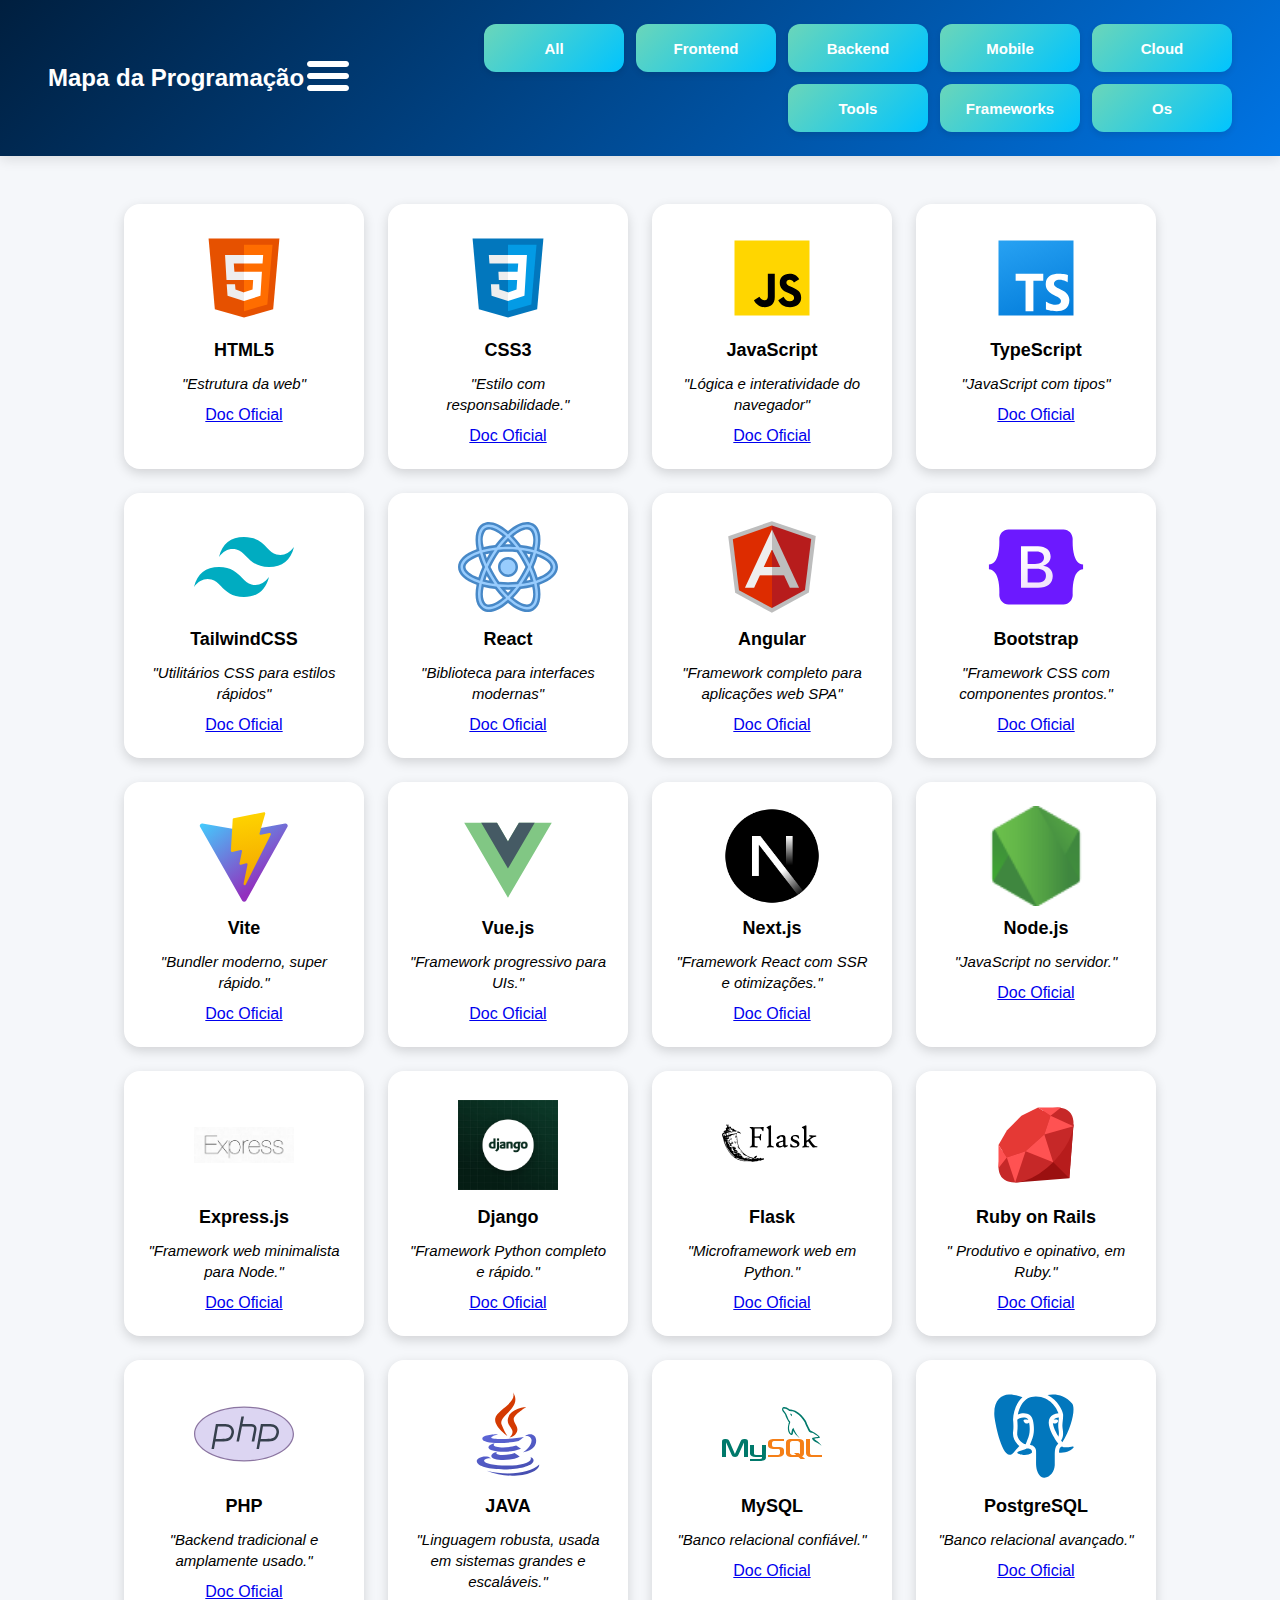
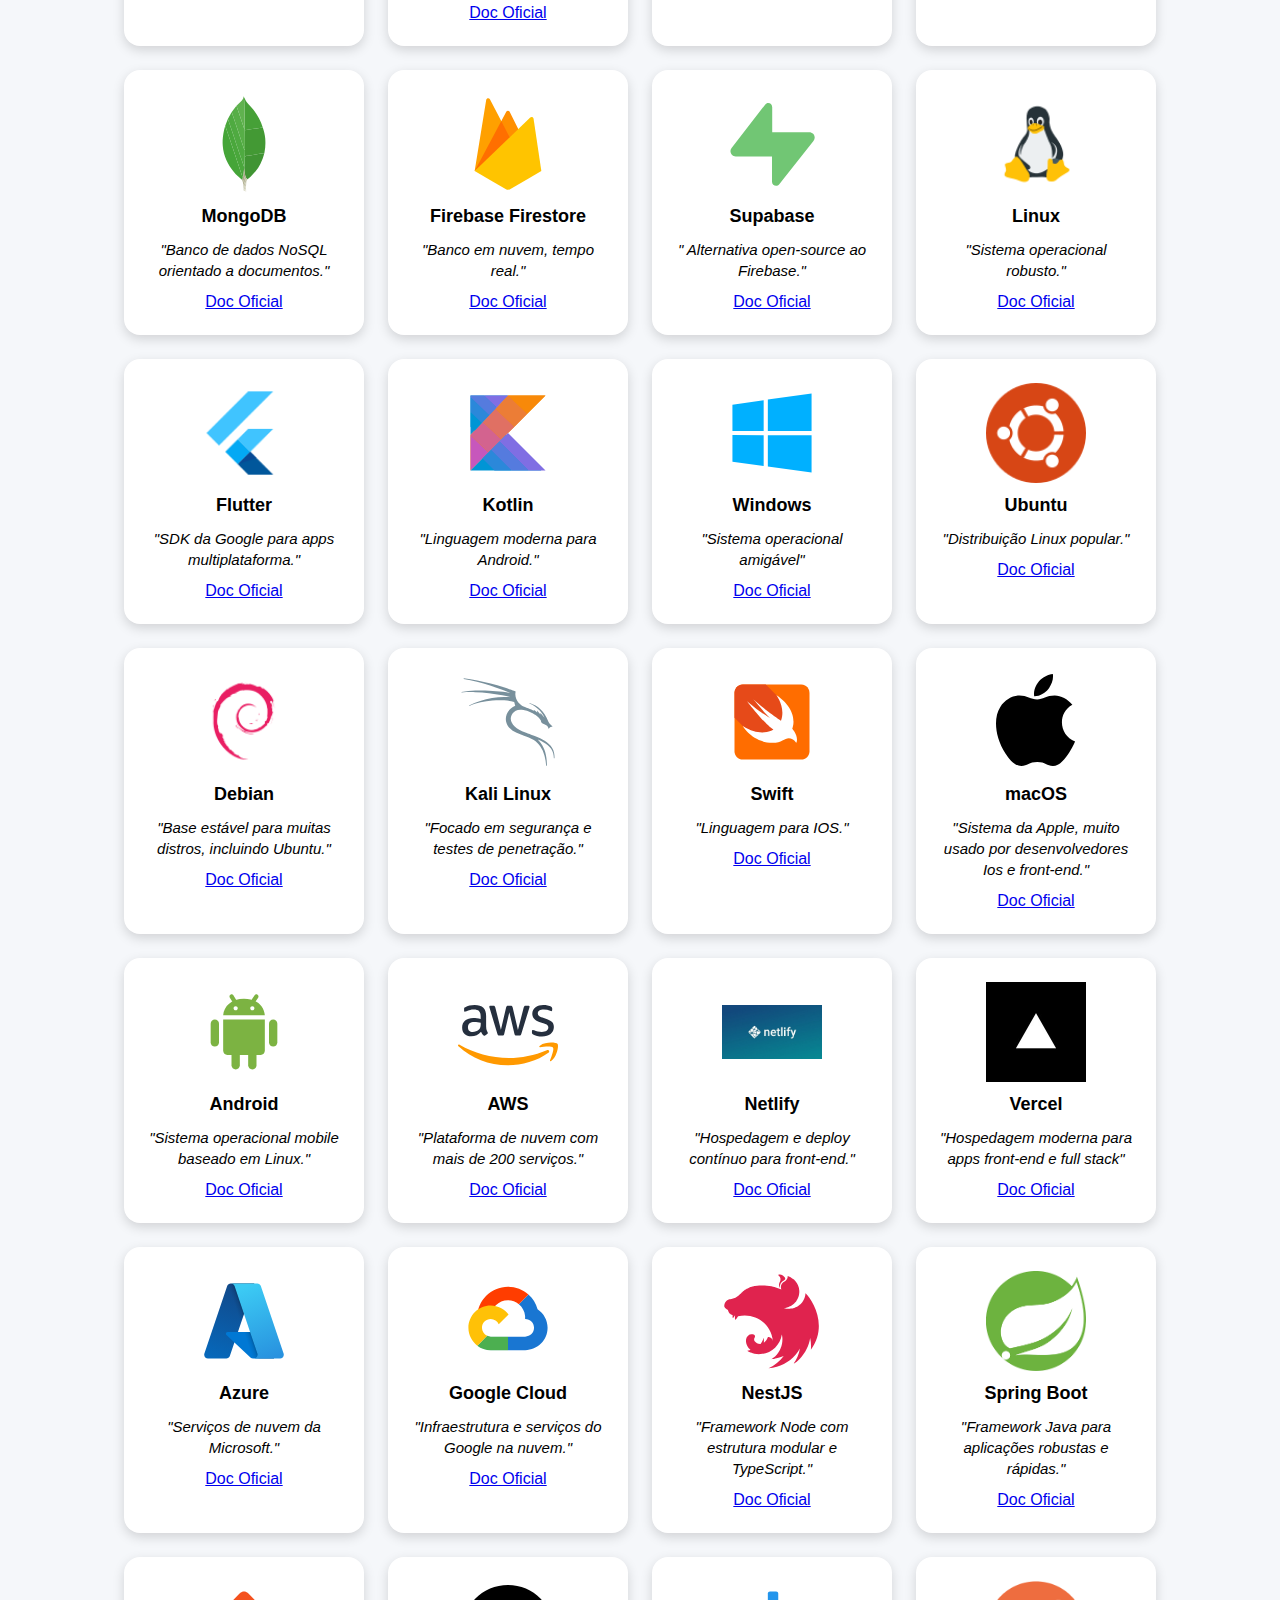
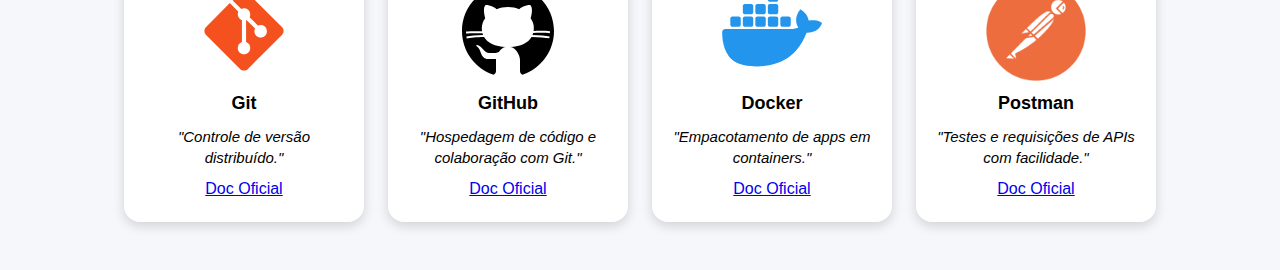
<file: index.html>
<!DOCTYPE html>
<html lang="en">

<head>
    <meta charset="UTF-8">
    <meta name="viewport" content="width=device-width, initial-scale=1.0">
    <title>Mapa do Programador </title>
    <link rel="stylesheet" href="css/home.css">
</head>

<body>
    <div class="barra-total">
        <h1 class="titulo">Mapa da Programação</h1>
        <div class="menu-toogle" id="menu-toogle"><img src="img/icons8-cardápio-48.png" alt="menu-cardapio"></div>
        <div class="menu-container">
            <button class="botao">All</button>
            <button class="botao">Frontend</button>
            <button class="botao">Backend</button>
            <button class="botao">Mobile</button>
            <button class="botao">Cloud</button>
            <button class="botao">Tools</button>
            <button class="botao">Frameworks</button>
            <button class="botao">Os</button>


        </div>
    </div>

    <div class="container-cards">

        <div class="cards frontend">
            <img src="img/icons8-html5.svg" alt="">
            <div class="name">HTML5</div>
            <div class="descricao"><i>"Estrutura da web"</i></div>
            <a href="https://developer.mozilla.org/en-US/docs/Web/HTML" target="_blank" class="link">Doc Oficial</a>
        </div>

        <div class="cards frontend">
            <img src="img/icons8-css3.svg" alt="">
            <div class="name">CSS3</div>
            <div class="descricao"><i>"Estilo com responsabilidade."</i></div>
            <a href="https://developer.mozilla.org/en-US/docs/Web/CSS" target="_blank" class="link">Doc Oficial</a>
        </div>

        <div class="cards frontend">
            <img src="img/icons8-javascript.svg" alt="">
            <div class="name">JavaScript</div>
            <div class="descricao"><i>"Lógica e interatividade do navegador"</i></div>
            <a href="https://developer.mozilla.org/en-US/docs/Web/JavaScript" target="_blank" class="link">Doc Oficial</a>
        </div>

        <div class="cards frontend">
            <img src="img/icons8-texto-datilografado.svg" alt="">
            <div class="name">TypeScript</div>
            <div class="descricao"><i>"JavaScript com tipos"</i></div>
            <a href="https://www.typescriptlang.org/docs/" target="_blank" class="link">Doc Oficial</a>
        </div>

        <div class="cards frontend ">
            <img src="img/icons8-tailwindcss.svg" alt="">
            <div class="name">TailwindCSS</div>
            <div class="descricao"><i>"Utilitários CSS para estilos rápidos"</i></div>
            <a href="https://tailwindcss.com/" target="_blank" class="link">Doc Oficial</a>
        </div>

        <div class="cards frontend frameworks">
            <img src="img/icons8-reagir-80.svg" alt="">
            <div class="name">React</div>
            <div class="descricao"><i>"Biblioteca para interfaces modernas"</i></div>
            <a href="https://react.dev/" target="_blank" class="link">Doc Oficial</a>
        </div>

        <div class="cards frontend frameworks">
            <img src="img/icons8-angular.svg" alt="">
            <div class="name">Angular</div>
            <div class="descricao"><i>"Framework completo para aplicações web SPA"</i></div>
            <a href="https://angular.dev/overview" target="_blank" class="link">Doc Oficial</a>
        </div>

        <div class="cards frontend frameworks">
            <img src="img/icons8-bootstrap.svg" alt="">
            <div class="name">Bootstrap</div>
            <div class="descricao"><i>"Framework CSS com componentes prontos."</i></div>
            <a href="https://getbootstrap.com/docs/4.1/getting-started/introduction/" target="_blank" class="link">Doc Oficial</a>
        </div>

        <div class="cards frontend frameworks">
            <img src="img/icons8-rapidamente.svg" alt="">
            <div class="name">Vite</div>
            <div class="descricao"><i>"Bundler moderno, super rápido."</i></div>
            <a href="https://vite.dev/" target="_blank" class="link">Doc Oficial</a>
        </div>

        <div class="cards frontend frameworks">
            <img src="img/vuejs.svg" alt="">
            <div class="name">Vue.js</div>
            <div class="descricao"><i>"Framework progressivo para UIs."</i></div>
            <a href="https://vuejs.org/guide/introduction" target="_blank" class="link">Doc Oficial</a>
        </div>

        <div class="cards frontend frameworks">
            <img src="img/nextjs-icon-dark-background.png" alt="">
            <div class="name">Next.js</div>
            <div class="descricao"><i>"Framework React com SSR e otimizações."</i></div>
            <a href="https://nextjs.org/docs" target="_blank" class="link">Doc Oficial</a>
        </div>

        <div class="cards backend">
            <img src="img/node-js.png" alt="">
            <div class="name">Node.js</div>
            <div class="descricao"><i>"JavaScript no servidor."</i></div>
            <a href="https://nodejs.org/docs/latest/api/" target="_blank" class="link">Doc Oficial</a>
        </div>

        <div class="cards backend frameworks">
            <img src="img/express-1.png" alt="">
            <div class="name">Express.js</div>
            <div class="descricao"><i>"Framework web minimalista para Node."</i></div>
            <a href="https://expressjs.com/" target="_blank" class="link">Doc Oficial</a>
        </div>

        <div class="cards backend frameworks">
            <img src="img/django.png" alt="">
            <div class="name">Django</div>
            <div class="descricao"><i>"Framework Python completo e rápido."</i></div>
            <a href="https://docs.djangoproject.com/en/5.2/" target="_blank" class="link">Doc Oficial</a>
        </div>

        <div class="cards banckend frameworks">
            <img src="img/icons8-frasco.svg" alt="">
            <div class="name">Flask</div>
            <div class="descricao"><i>"Microframework web em Python."</i></div>
            <a href="https://flask.palletsprojects.com/en/stable/" target="_blank" class="link">Doc Oficial</a>
        </div>

        <div class="cards backend frameworks">
            <img src="img/icons8-linguagem-de-programação-ruby.svg" alt="">
            <div class="name">Ruby on Rails</div>
            <div class="descricao"><i>" Produtivo e opinativo, em Ruby."</i></div>
            <a href="https://guides.rubyonrails.org/" target="_blank" class="link">Doc Oficial</a>
        </div>

        <div class="cards backend">
            <img src="img/icons8-logo-php.svg" alt="">
            <div class="name">PHP</div>
            <div class="descricao"><i>"Backend tradicional e amplamente usado."</i></div>
            <a href="https://www.php.net/docs.php" target="_blank" class="link">Doc Oficial</a>
        </div>

        <div class="cards backend">
            <img src="img/icons8-logo-java-coffee-cup.svg" alt="">
            <div class="name">JAVA</div>
            <div class="descricao"><i>"Linguagem robusta, usada em sistemas grandes e escaláveis."</i></div>
            <a href="https://docs.oracle.com/en/java/" target="_blank" class="link">Doc Oficial</a>
        </div>

        <div class="cards backend">
            <img src="img/+.svg" alt="">
            <div class="name">MySQL</div>
            <div class="descricao"><i>"Banco relacional confiável."</i></div>
            <a href="https://dev.mysql.com/doc/" target="_blank" class="link">Doc Oficial</a>
        </div>

        <div class="cards tools">
            <img src="img/icons8-postgreesql.svg" alt="">
            <div class="name">PostgreSQL</div>
            <div class="descricao"><i>"Banco relacional avançado."</i></div>
            <a href="https://www.postgresql.org/docs/" target="_blank" class="link">Doc Oficial</a>
        </div>

        <div class="cards tools">
            <img src="img/MongoDB.svg" alt="">
            <div class="name">MongoDB</div>
            <div class="descricao"><i>"Banco de dados NoSQL orientado a documentos."</i></div>
            <a href="https://www.mongodb.com/docs/" target="_blank" class="link">Doc Oficial</a>
        </div>

        <div class="cards tools cloud">
            <img src="img/icons8-firebase.svg" alt="">
            <div class="name">Firebase Firestore</div>
            <div class="descricao"><i>"Banco em nuvem, tempo real."</i></div>
            <a href="https://firebase.google.com/docs" target="_blank" class="link">Doc Oficial</a>
        </div>

        <div class="cards tools cloud">
            <img src="img/icons8-supabase.svg" alt="">
            <div class="name">Supabase</div>
            <div class="descricao"><i>" Alternativa open-source ao Firebase."</i></div>
            <a href="https://supabase.com/" target="_blank" class="link">Doc Oficial</a>
        </div>

        <div class="cards os">
            <img src="img/icons8-linux-96.png" alt="">
            <div class="name">Linux</div>
            <div class="descricao"><i>"Sistema operacional robusto."</i></div>
            <a href="https://docs.kernel.org/" target="_blank" class="link">Doc Oficial</a>
        </div>

        <div class="cards mobile frameworks">
            <img src="img/icons8-vibrar-96.png" alt="">
            <div class="name">Flutter</div>
            <div class="descricao"><i>"SDK da Google para apps multiplataforma."</i></div>
            <a href="https://docs.flutter.dev/" target="_blank" class="link">Doc Oficial</a>
        </div>

        <div class="cards mobile">
            <img src="img/icons8-kotlin.svg" alt="">
            <div class="name">Kotlin</div>
            <div class="descricao"><i>"Linguagem moderna para Android."</i></div>
            <a href="https://kotlinlang.org/docs/home.html" target="_blank" class="link">Doc Oficial</a>
        </div>

        <div class="cards os">
            <img src="img/icons8-windows-10.svg" alt="">
            <div class="name">Windows</div>
            <div class="descricao"><i>"Sistema operacional amigável"</i></div>
            <a href="https://learn.microsoft.com/en-us/windows/" target="_blank" class="link">Doc Oficial</a>
        </div>

        <div class="cards os">
            <img src="img/icons8-ubuntu-96.png" alt="">
            <div class="name">Ubuntu</div>
            <div class="descricao"><i>"Distribuição Linux popular."</i></div>
            <a href="https://help.ubuntu.com/" target="_blank" class="link">Doc Oficial</a>
        </div>

        <div class="cards os">
            <img src="img/icons8-debian-96.png" alt="">
            <div class="name">Debian</div>
            <div class="descricao"><i>"Base estável para muitas distros, incluindo Ubuntu."</i></div>
            <a href="https://www.debian.org/doc/" target="_blank" class="link">Doc Oficial</a>
        </div>

        <div class="cards os">
            <img src="img/icons8-kali-linux.svg" alt="">
            <div class="name">Kali Linux</div>
            <div class="descricao"><i>"Focado em segurança e testes de penetração."</i></div>
            <a href="https://www.kali.org/docs/" target="_blank" class="link">Doc Oficial</a>
        </div>

        <div class="cards mobile">
            <img src="img/icons8-swift.svg" alt="">
            <div class="name">Swift</div>
            <div class="descricao"><i>"Linguagem para IOS."</i></div>
            <a href="https://www.swift.org/documentation/" target="_blank" class="link">Doc Oficial</a>
        </div>

        <div class="cards os">
            <img src="img/icons8-apple-inc.svg" alt="">
            <div class="name">macOS</div>
            <div class="descricao"><i>"Sistema da Apple, muito usado por desenvolvedores Ios e front-end."</i></div>
            <a href="https://developer.apple.com/macos/" target="_blank" class="link">Doc Oficial</a>
        </div>

        <div class="cards mobile">
            <img src="img/icons8-android-os.svg" alt="">
            <div class="name">Android</div>
            <div class="descricao"><i>"Sistema operacional mobile baseado em Linux."</i></div>
            <a href="https://developer.android.com/develop" target="_blank" class="link">Doc Oficial</a>
        </div>

        <div class="cards cloud">
            <img src="img/icons8-amazon-web-services.svg" alt="">
            <div class="name">AWS</div>
            <div class="descricao"><i>"Plataforma de nuvem com mais de 200 serviços."</i></div>
            <a href="https://docs.aws.amazon.com/" target="_blank" class="link">Doc Oficial</a>
        </div>


        <div class="cards cloud">
            <img src="img/netfliy.jpeg" alt="">
            <div class="name">Netlify</div>
            <div class="descricao"><i>"Hospedagem e deploy contínuo para front-end."</i></div>
            <a href="https://docs.netlify.com/" target="_blank" class="link">Doc Oficial</a>
        </div>

        <div class="cards cloud">
            <img src="img/vercel.png" alt="">
            <div class="name">Vercel</div>
            <div class="descricao"><i>"Hospedagem moderna para apps front-end e full stack"</i></div>
            <a href="https://vercel.com/docs" target="_blank" class="link">Doc Oficial</a>
        </div>

        <div class="cards cloud">
            <img src="img/icons8-azure.svg" alt="">
            <div class="name">Azure</div>
            <div class="descricao"><i>"Serviços de nuvem da Microsoft."</i></div>
            <a href="https://learn.microsoft.com/en-us/azure/?product=popular" target="_blank" class="link">Doc Oficial</a>
        </div>

        <div class="cards cloud">
            <img src="img/icons8-google-cloud.svg" alt="">
            <div class="name">Google Cloud</div>
            <div class="descricao"><i>"Infraestrutura e serviços do Google na nuvem."</i></div>
            <a href="https://cloud.google.com/docs" target="_blank" class="link">Doc Oficial</a>
        </div>

        <div class="cards backend frameworks">
            <img src="img/NestJS.svg" alt="">
            <div class="name">NestJS</div>
            <div class="descricao"><i>"Framework Node com estrutura modular e TypeScript."</i></div>
            <a href="https://docs.nestjs.com/" target="_blank" class="link">Doc Oficial</a>
        </div>

        <div class="cards backend">
            <img src="img/spring.png" alt="">
            <div class="name">Spring Boot</div>
            <div class="descricao"><i>"Framework Java para aplicações robustas e rápidas."</i></div>
            <a href="https://docs.spring.io/spring-boot/index.html" target="_blank" class="link">Doc Oficial</a>
        </div>


        <div class="cards tools">
            <img src="img/icons8-git.svg" alt="">
            <div class="name">Git</div>
            <div class="descricao"><i>"Controle de versão distribuído."</i></div>
            <a href="https://git-scm.com/doc" target="_blank" class="link">Doc Oficial</a>
        </div>

        <div class="cards tools">
            <img src="img/icons8-github.svg" alt="">
            <div class="name">GitHub</div>
            <div class="descricao"><i>"Hospedagem de código e colaboração com Git."</i></div>
            <a href="https://docs.github.com/en" target="_blank" class="link">Doc Oficial</a>
        </div>

        <div class="cards tools">
            <img src="img/icons8-docker.svg" alt="">
            <div class="name">Docker</div>
            <div class="descricao"><i>"Empacotamento de apps em containers."</i></div>
            <a href="https://docs.docker.com/" target="_blank" class="link">Doc Oficial</a>
        </div>

        <div class="cards tools">
            <img src="img/postman-nocode.webp" alt="">
            <div class="name">Postman</div>
            <div class="descricao"><i>"Testes e requisições de APIs com facilidade."</i></div>
            <a href="https://learning.postman.com/docs/introduction/overview/" target="_blank" class="link">Doc Oficial</a>
        </div>





    </div>
    </div>

    <script src="js/home.js"></script>
</body>

</html>
</file>
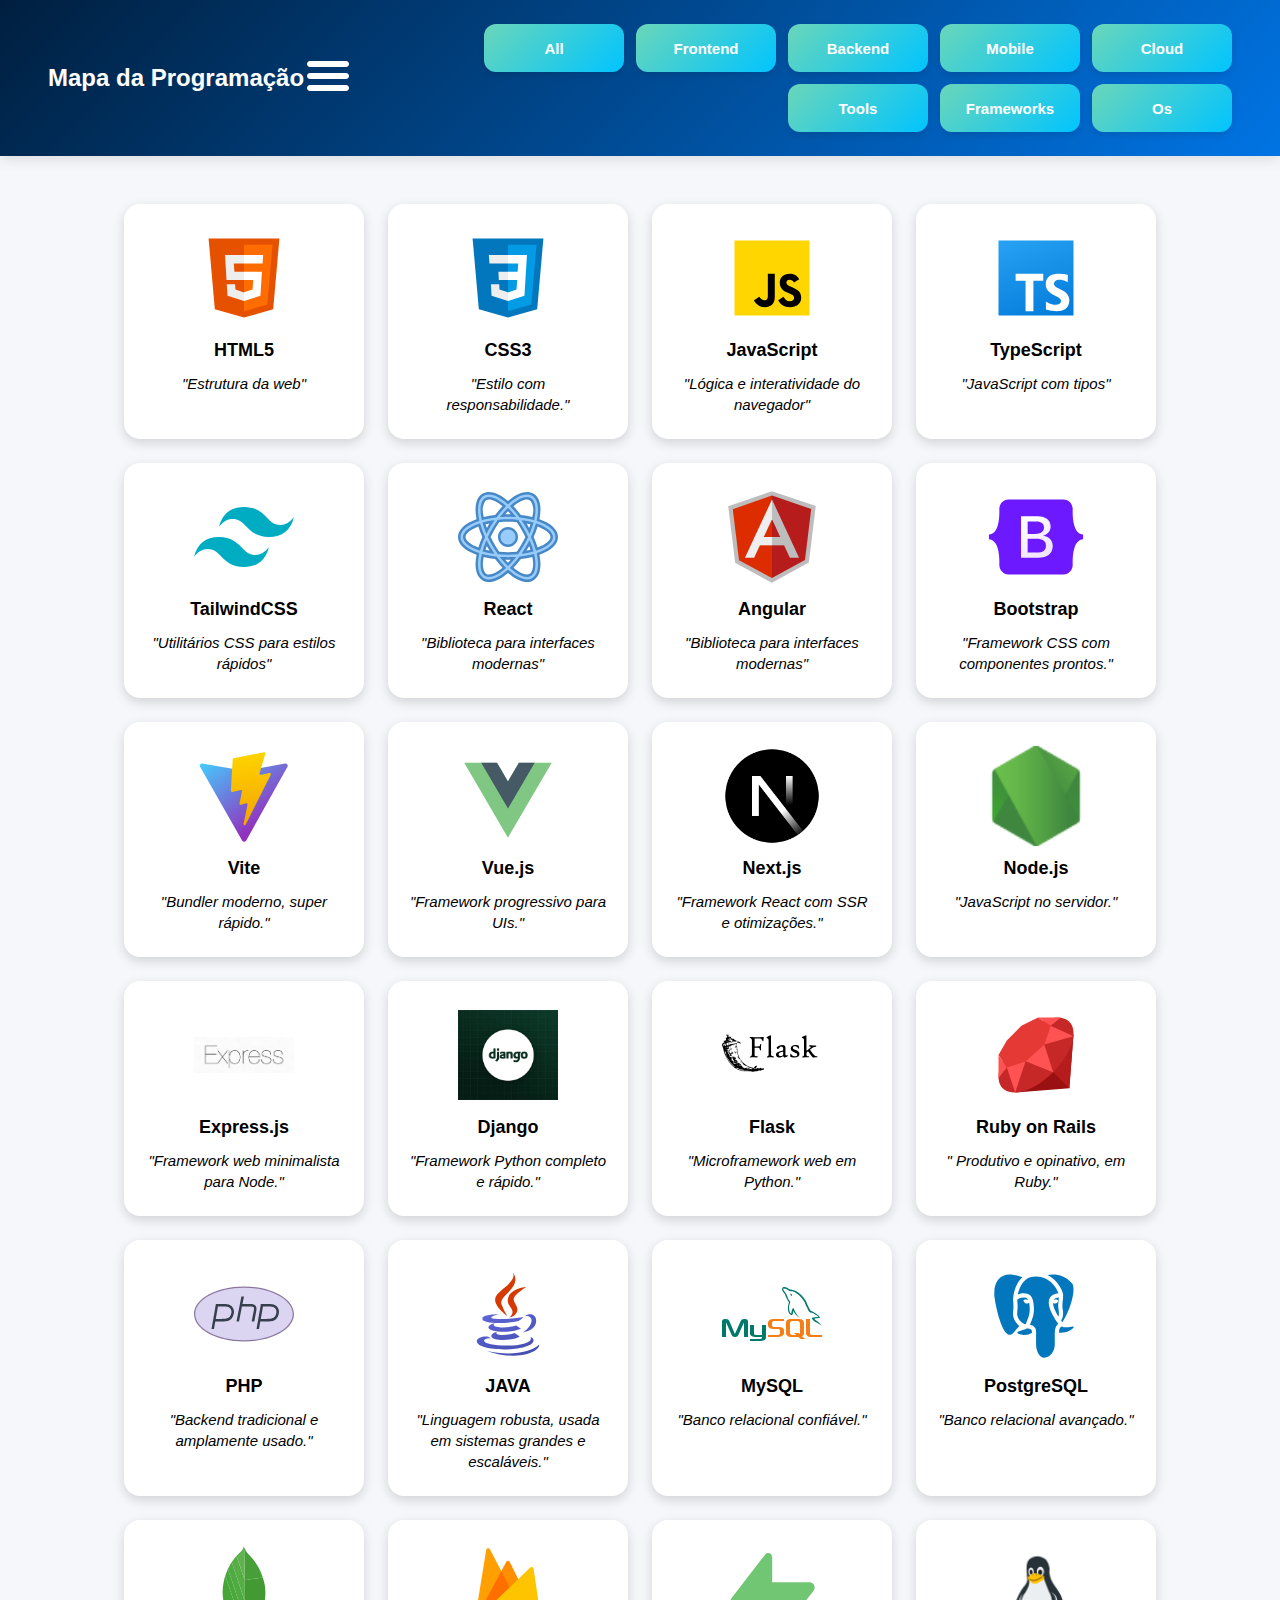
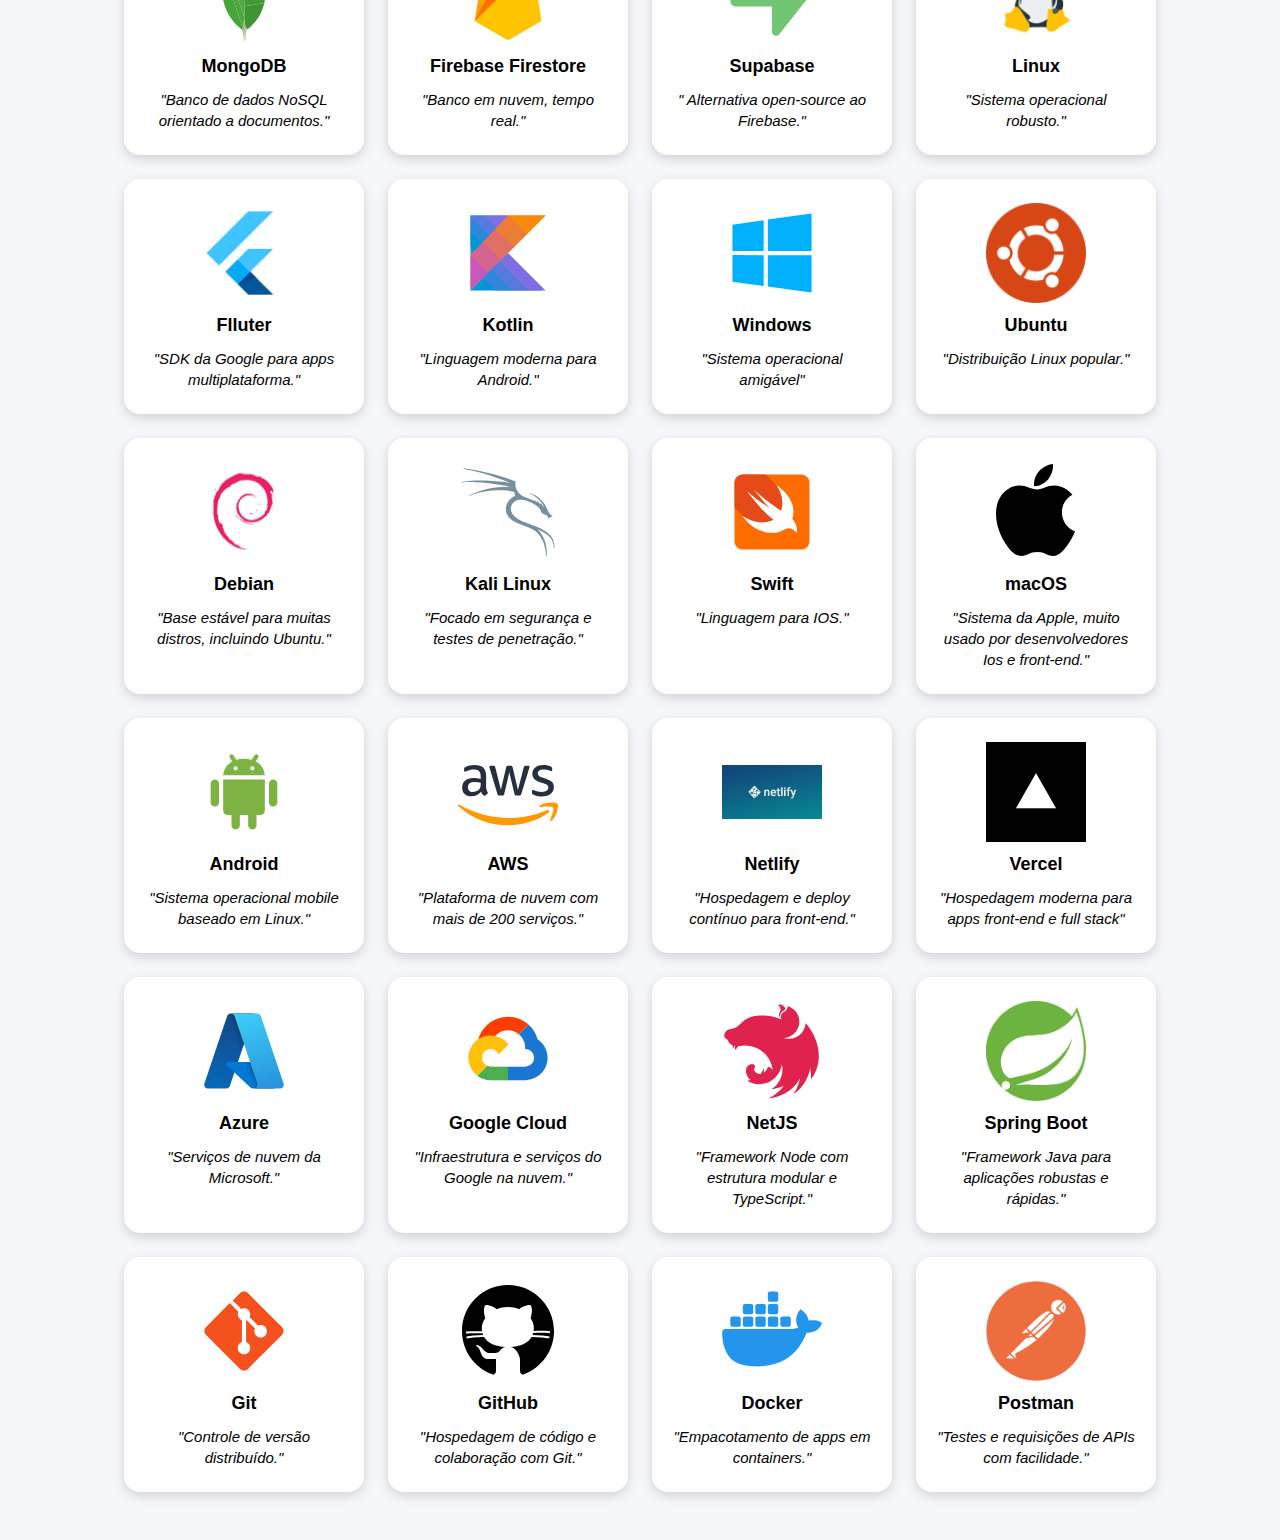
<file: html/index.html>
<!DOCTYPE html>
<html lang="en">

<head>
    <meta charset="UTF-8">
    <meta name="viewport" content="width=device-width, initial-scale=1.0">
    <title>Mapa do Programador </title>
    <link rel="stylesheet" href="../css/home.css">
</head>

<body>
    <div class="barra-total">
        <h1 class="titulo">Mapa da Programação</h1>
        <div class="menu-toogle" id="menu-toogle"><img src="../img/icons8-cardápio-48.png" alt="menu-cardapio"></div>
        <div class="menu-container">
            <button class="botao">All</button>
            <button class="botao">Frontend</button>
            <button class="botao">Backend</button>
            <button class="botao">Mobile</button>
            <button class="botao">Cloud</button>
            <button class="botao">Tools</button>
            <button class="botao">Frameworks</button>
            <button class="botao">Os</button>


        </div>
    </div>

    <div class="container-cards">

        <div class="cards frontend">
            <img src="../img/icons8-html5.svg" alt="">
            <div class="name">HTML5</div>
            <div class="descricao"><i>"Estrutura da web"</i></div>
        </div>

        <div class="cards frontend">
            <img src="../img/icons8-css3.svg" alt="">
            <div class="name">CSS3</div>
            <div class="descricao"><i>"Estilo com responsabilidade."</i></div>
        </div>

        <div class="cards frontend">
            <img src="../img/icons8-javascript.svg" alt="">
            <div class="name">JavaScript</div>
            <div class="descricao"><i>"Lógica e interatividade do navegador"</i></div>
        </div>

        <div class="cards frontend">
            <img src="../img/icons8-texto-datilografado.svg" alt="">
            <div class="name">TypeScript</div>
            <div class="descricao"><i>"JavaScript com tipos"</i></div>
        </div>

        <div class="cards frontend ">
            <img src="../img/icons8-tailwindcss.svg" alt="">
            <div class="name">TailwindCSS</div>
            <div class="descricao"><i>"Utilitários CSS para estilos rápidos"</i></div>
        </div>

        <div class="cards frontend frameworks">
            <img src="../img/icons8-reagir-80.svg" alt="">
            <div class="name">React</div>
            <div class="descricao"><i>"Biblioteca para interfaces modernas"</i></div>
        </div>

        <div class="cards frontend frameworks">
            <img src="../img/icons8-angular.svg" alt="">
            <div class="name">Angular</div>
            <div class="descricao"><i>"Biblioteca para interfaces modernas"</i></div>
        </div>

        <div class="cards frontend frameworks">
            <img src="../img/icons8-bootstrap.svg" alt="">
            <div class="name">Bootstrap</div>
            <div class="descricao"><i>"Framework CSS com componentes prontos."</i></div>
        </div>

        <div class="cards frontend frameworks">
            <img src="../img/icons8-rapidamente.svg" alt="">
            <div class="name">Vite</div>
            <div class="descricao"><i>"Bundler moderno, super rápido."</i></div>
        </div>

        <div class="cards frontend frameworks">
            <img src="../img/vuejs.svg" alt="">
            <div class="name">Vue.js</div>
            <div class="descricao"><i>"Framework progressivo para UIs."</i></div>
        </div>

        <div class="cards frontend frameworks">
            <img src="../img/nextjs-icon-dark-background.png" alt="">
            <div class="name">Next.js</div>
            <div class="descricao"><i>"Framework React com SSR e otimizações."</i></div>
        </div>

        <div class="cards backend">
            <img src="../img/node-js.png" alt="">
            <div class="name">Node.js</div>
            <div class="descricao"><i>"JavaScript no servidor."</i></div>
        </div>

        <div class="cards backend frameworks">
            <img src="../img/express-1.png" alt="">
            <div class="name">Express.js</div>
            <div class="descricao"><i>"Framework web minimalista para Node."</i></div>
        </div>

        <div class="cards backend frameworks">
            <img src="../img/django.png" alt="">
            <div class="name">Django</div>
            <div class="descricao"><i>"Framework Python completo e rápido."</i></div>
        </div>

        <div class="cards banckend frameworks">
            <img src="../img/icons8-frasco.svg" alt="">
            <div class="name">Flask</div>
            <div class="descricao"><i>"Microframework web em Python."</i></div>
        </div>

        <div class="cards backend frameworks">
            <img src="../img/icons8-linguagem-de-programação-ruby.svg" alt="">
            <div class="name">Ruby on Rails</div>
            <div class="descricao"><i>" Produtivo e opinativo, em Ruby."</i></div>
        </div>

        <div class="cards backend">
            <img src="../img/icons8-logo-php.svg" alt="">
            <div class="name">PHP</div>
            <div class="descricao"><i>"Backend tradicional e amplamente usado."</i></div>
        </div>

        <div class="cards backend">
            <img src="../img/icons8-logo-java-coffee-cup.svg" alt="">
            <div class="name">JAVA</div>
            <div class="descricao"><i>"Linguagem robusta, usada em sistemas grandes e escaláveis."</i></div>
        </div>

        <div class="cards backend">
            <img src="../img/+.svg" alt="">
            <div class="name">MySQL</div>
            <div class="descricao"><i>"Banco relacional confiável."</i></div>
        </div>

        <div class="cards tools">
            <img src="../img/icons8-postgreesql.svg" alt="">
            <div class="name">PostgreSQL</div>
            <div class="descricao"><i>"Banco relacional avançado."</i></div>
        </div>

        <div class="cards tools">
            <img src="../img/MongoDB.svg" alt="">
            <div class="name">MongoDB</div>
            <div class="descricao"><i>"Banco de dados NoSQL orientado a documentos."</i></div>
        </div>

        <div class="cards tools cloud">
            <img src="../img/icons8-firebase.svg" alt="">
            <div class="name">Firebase Firestore</div>
            <div class="descricao"><i>"Banco em nuvem, tempo real."</i></div>
        </div>

        <div class="cards tools cloud">
            <img src="../img/icons8-supabase.svg" alt="">
            <div class="name">Supabase</div>
            <div class="descricao"><i>" Alternativa open-source ao Firebase."</i></div>
        </div>

        <div class="cards os">
            <img src="../img/icons8-linux-96.png" alt="">
            <div class="name">Linux</div>
            <div class="descricao"><i>"Sistema operacional robusto."</i></div>
        </div>

        <div class="cards mobile frameworks">
            <img src="../img/icons8-vibrar-96.png" alt="">
            <div class="name">Flluter</div>
            <div class="descricao"><i>"SDK da Google para apps multiplataforma."</i></div>
        </div>

        <div class="cards mobile">
            <img src="../img/icons8-kotlin.svg" alt="">
            <div class="name">Kotlin</div>
            <div class="descricao"><i>"Linguagem moderna para Android."</i></div>
        </div>

        <div class="cards os">
            <img src="../img/icons8-windows-10.svg" alt="">
            <div class="name">Windows</div>
            <div class="descricao"><i>"Sistema operacional amigável"</i></div>
        </div>

        <div class="cards os">
            <img src="../img/icons8-ubuntu-96.png" alt="">
            <div class="name">Ubuntu</div>
            <div class="descricao"><i>"Distribuição Linux popular."</i></div>
        </div>

        <div class="cards os">
            <img src="../img/icons8-debian-96.png" alt="">
            <div class="name">Debian</div>
            <div class="descricao"><i>"Base estável para muitas distros, incluindo Ubuntu."</i></div>
        </div>

        <div class="cards os">
            <img src="../img/icons8-kali-linux.svg" alt="">
            <div class="name">Kali Linux</div>
            <div class="descricao"><i>"Focado em segurança e testes de penetração."</i></div>
        </div>

        <div class="cards mobile">
            <img src="../img/icons8-swift.svg" alt="">
            <div class="name">Swift</div>
            <div class="descricao"><i>"Linguagem para IOS."</i></div>
        </div>

        <div class="cards os">
            <img src="../img/icons8-apple-inc.svg" alt="">
            <div class="name">macOS</div>
            <div class="descricao"><i>"Sistema da Apple, muito usado por desenvolvedores Ios e front-end."</i></div>
        </div>

        <div class="cards mobile">
            <img src="../img/icons8-android-os.svg" alt="">
            <div class="name">Android</div>
            <div class="descricao"><i>"Sistema operacional mobile baseado em Linux."</i></div>
        </div>

        <div class="cards cloud">
            <img src="../img/icons8-amazon-web-services.svg" alt="">
            <div class="name">AWS</div>
            <div class="descricao"><i>"Plataforma de nuvem com mais de 200 serviços."</i></div>
        </div>


        <div class="cards cloud">
            <img src="../img/netfliy.jpeg" alt="">
            <div class="name">Netlify</div>
            <div class="descricao"><i>"Hospedagem e deploy contínuo para front-end."</i></div>
        </div>

        <div class="cards cloud">
            <img src="../img/vercel.png" alt="">
            <div class="name">Vercel</div>
            <div class="descricao"><i>"Hospedagem moderna para apps front-end e full stack"</i></div>
        </div>

        <div class="cards cloud">
            <img src="../img/icons8-azure.svg" alt="">
            <div class="name">Azure</div>
            <div class="descricao"><i>"Serviços de nuvem da Microsoft."</i></div>
        </div>

        <div class="cards cloud">
            <img src="../img/icons8-google-cloud.svg" alt="">
            <div class="name">Google Cloud</div>
            <div class="descricao"><i>"Infraestrutura e serviços do Google na nuvem."</i></div>
        </div>

        <div class="cards backend frameworks">
            <img src="../img/NestJS.svg" alt="">
            <div class="name">NetJS</div>
            <div class="descricao"><i>"Framework Node com estrutura modular e TypeScript."</i></div>
        </div>

        <div class="cards backend">
            <img src="../img/spring.png" alt="">
            <div class="name">Spring Boot</div>
            <div class="descricao"><i>"Framework Java para aplicações robustas e rápidas."</i></div>
        </div>


        <div class="cards tools">
            <img src="../img/icons8-git.svg" alt="">
            <div class="name">Git</div>
            <div class="descricao"><i>"Controle de versão distribuído."</i></div>
        </div>

        <div class="cards tools">
            <img src="../img/icons8-github.svg" alt="">
            <div class="name">GitHub</div>
            <div class="descricao"><i>"Hospedagem de código e colaboração com Git."</i></div>
        </div>

        <div class="cards tools">
            <img src="../img/icons8-docker.svg" alt="">
            <div class="name">Docker</div>
            <div class="descricao"><i>"Empacotamento de apps em containers."</i></div>
        </div>

        <div class="cards tools">
            <img src="../img/postman-nocode.webp" alt="">
            <div class="name">Postman</div>
            <div class="descricao"><i>"Testes e requisições de APIs com facilidade."</i></div>
        </div>





    </div>
    </div>

    <script src="../js/home.js"></script>
</body>

</html>
</file>
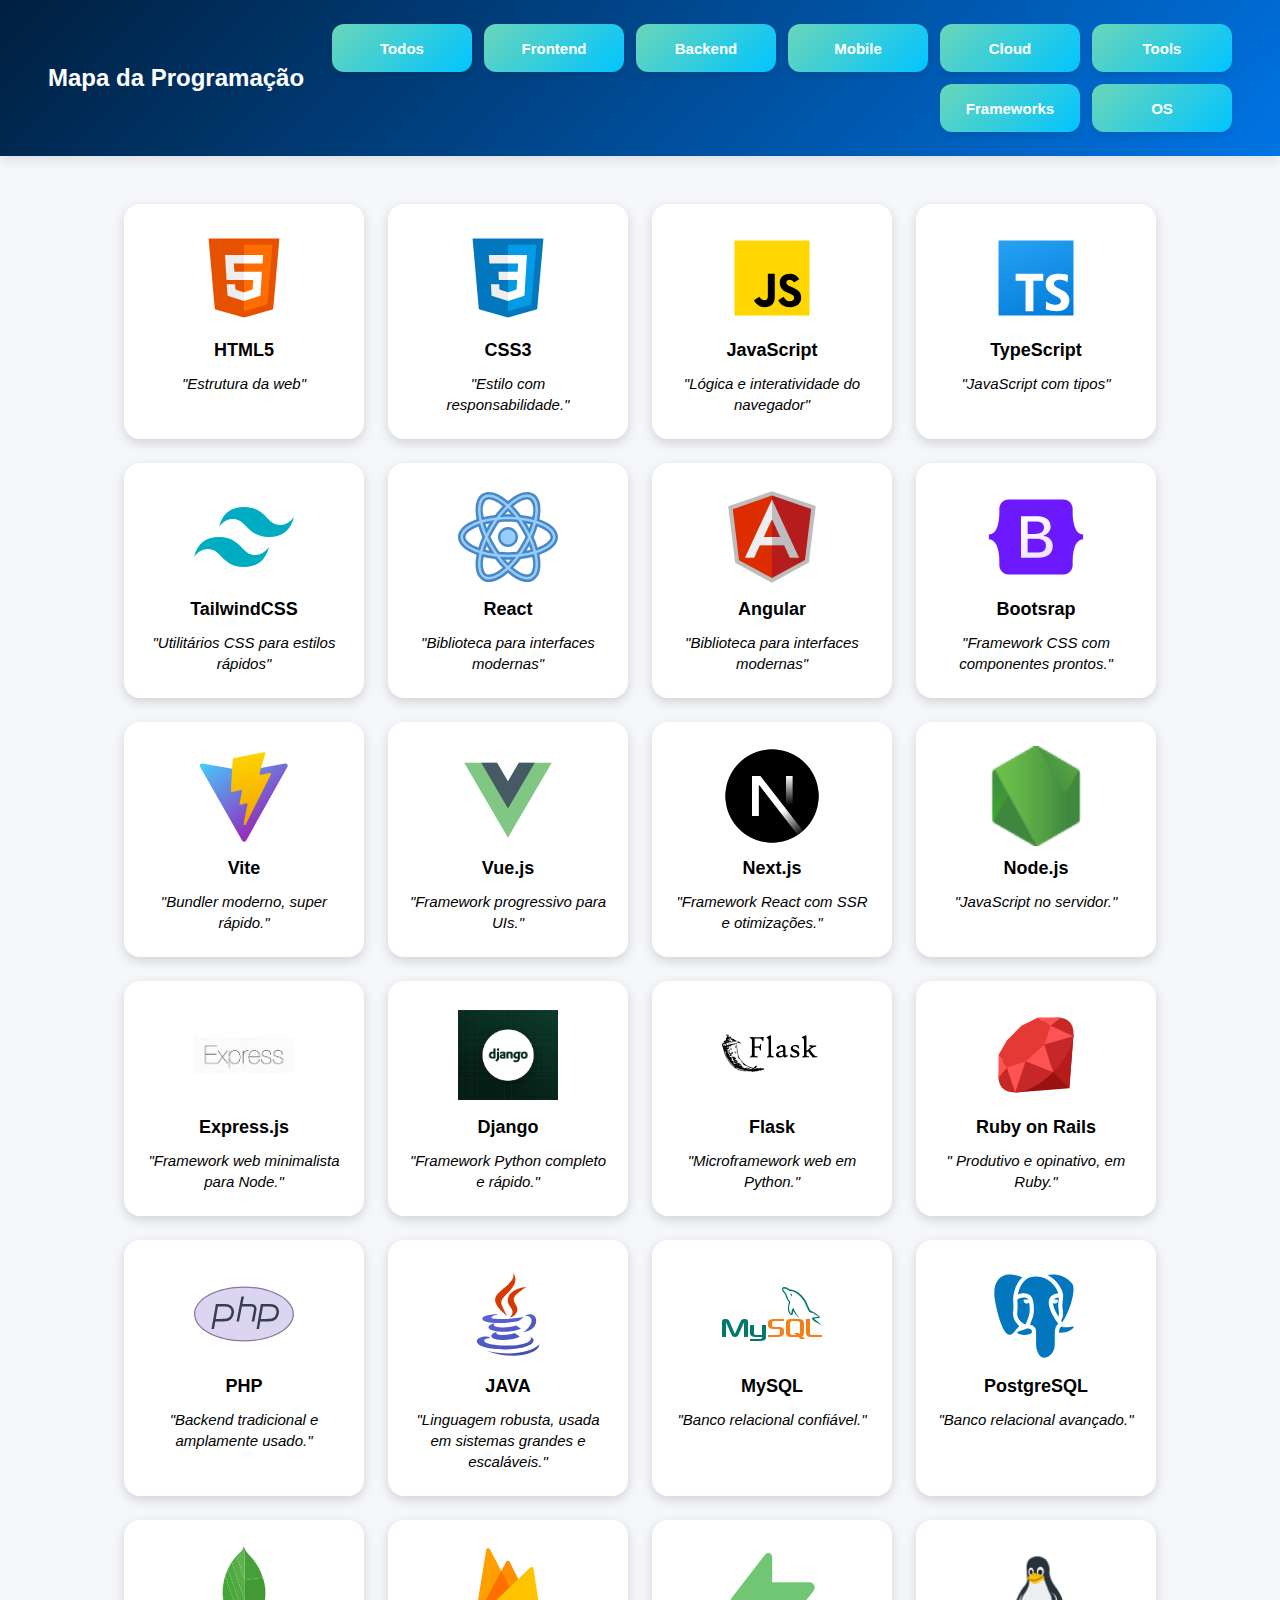
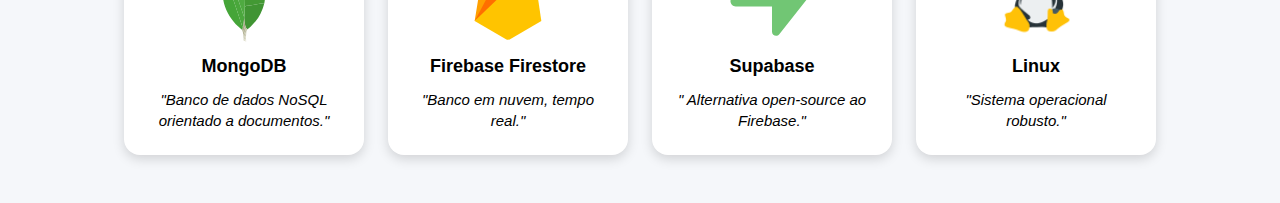
<file: html/home.html>
<!DOCTYPE html>
<html lang="en">

<head>
    <meta charset="UTF-8">
    <meta name="viewport" content="width=device-width, initial-scale=1.0">
    <title>Mapa do Programador </title>
    <link rel="stylesheet" href="../css/home.css">
</head>

<body>
    <div class="barra-total">
        <h1 class="titulo">Mapa da Programação</h1>
        <div class="menu-container">
            <button class="botao">Todos</button>
            <button class="botao">Frontend</button>
            <button class="botao">Backend</button>
            <button class="botao">Mobile</button>
            <button class="botao">Cloud</button>
            <button class="botao">Tools</button>
            <button class="botao">Frameworks</button>
            <button class="botao">OS</button>

        </div>
    </div>

    <div class="container-cards">

        <div class="cards">
            <img src="../img/icons8-html5.svg" alt="">
            <div class="name">HTML5</div>
            <div class="descricao"><i>"Estrutura da web"</i></div>
        </div>

        <div class="cards">
            <img src="../img/icons8-css3.svg" alt="">
            <div class="name">CSS3</div>
            <div class="descricao"><i>"Estilo com responsabilidade."</i></div>
        </div>

        <div class="cards">
            <img src="../img/icons8-javascript.svg" alt="">
            <div class="name">JavaScript</div>
            <div class="descricao"><i>"Lógica e interatividade do navegador"</i></div>
        </div>

        <div class="cards">
            <img src="../img/icons8-texto-datilografado.svg" alt="">
            <div class="name">TypeScript</div>
            <div class="descricao"><i>"JavaScript com tipos"</i></div>
        </div>

        <div class="cards">
            <img src="../img/icons8-tailwindcss.svg" alt="">
            <div class="name">TailwindCSS</div>
            <div class="descricao"><i>"Utilitários CSS para estilos rápidos"</i></div>
        </div>

        <div class="cards">
            <img src="../img/icons8-reagir-80.svg" alt="">
            <div class="name">React</div>
            <div class="descricao"><i>"Biblioteca para interfaces modernas"</i></div>
        </div>

        <div class="cards">
            <img src="../img/icons8-angular.svg" alt="">
            <div class="name">Angular</div>
            <div class="descricao"><i>"Biblioteca para interfaces modernas"</i></div>
        </div>

        <div class="cards">
            <img src="../img/icons8-bootstrap.svg" alt="">
            <div class="name">Bootsrap</div>
            <div class="descricao"><i>"Framework CSS com componentes prontos."</i></div>
        </div>

        <div class="cards">
            <img src="../img/icons8-rapidamente.svg" alt="">
            <div class="name">Vite</div>
            <div class="descricao"><i>"Bundler moderno, super rápido."</i></div>
        </div>

        <div class="cards">
            <img src="../img/vuejs.svg" alt="">
            <div class="name">Vue.js</div>
            <div class="descricao"><i>"Framework progressivo para UIs."</i></div>
        </div>

        <div class="cards">
            <img src="../img/nextjs-icon-dark-background.png" alt="">
            <div class="name">Next.js</div>
            <div class="descricao"><i>"Framework React com SSR e otimizações."</i></div>
        </div>

        <div class="cards">
            <img src="../img/node-js.png" alt="">
            <div class="name">Node.js</div>
            <div class="descricao"><i>"JavaScript no servidor."</i></div>
        </div>

        <div class="cards">
            <img src="../img/express-1.png" alt="">
            <div class="name">Express.js</div>
            <div class="descricao"><i>"Framework web minimalista para Node."</i></div>
        </div>

        <div class="cards">
            <img src="../img/django.png" alt="">
            <div class="name">Django</div>
            <div class="descricao"><i>"Framework Python completo e rápido."</i></div>
        </div>

        <div class="cards">
            <img src="../img/icons8-frasco.svg" alt="">
            <div class="name">Flask</div>
            <div class="descricao"><i>"Microframework web em Python."</i></div>
        </div>

        <div class="cards">
            <img src="../img/icons8-linguagem-de-programação-ruby.svg" alt="">
            <div class="name">Ruby on Rails</div>
            <div class="descricao"><i>" Produtivo e opinativo, em Ruby."</i></div>
        </div>

        <div class="cards">
            <img src="../img/icons8-logo-php.svg" alt="">
            <div class="name">PHP</div>
            <div class="descricao"><i>"Backend tradicional e amplamente usado."</i></div>
        </div>

        <div class="cards">
            <img src="../img/icons8-logo-java-coffee-cup.svg" alt="">
            <div class="name">JAVA</div>
            <div class="descricao"><i>"Linguagem robusta, usada em sistemas grandes e escaláveis."</i></div>
        </div>

        <div class="cards">
            <img src="../img/+.svg" alt="">
            <div class="name">MySQL</div>
            <div class="descricao"><i>"Banco relacional confiável."</i></div>
        </div>

        <div class="cards">
            <img src="../img/icons8-postgreesql.svg" alt="">
            <div class="name">PostgreSQL</div>
            <div class="descricao"><i>"Banco relacional avançado."</i></div>
        </div>

        <div class="cards">
            <img src="../img/MongoDB.svg" alt="">
            <div class="name">MongoDB</div>
            <div class="descricao"><i>"Banco de dados NoSQL orientado a documentos."</i></div>
        </div>

        <div class="cards">
            <img src="../img/icons8-firebase.svg" alt="">
            <div class="name">Firebase Firestore</div>
            <div class="descricao"><i>"Banco em nuvem, tempo real."</i></div>
        </div>

        <div class="cards">
            <img src="../img/icons8-supabase.svg" alt="">
            <div class="name">Supabase</div>
            <div class="descricao"><i>"	Alternativa open-source ao Firebase."</i></div>
        </div>

         <div class="cards">
            <img src="../img/icons8-linux-96.png" alt="">
            <div class="name">Linux</div>
            <div class="descricao"><i>"Sistema operacional robusto."</i></div>
        </div>

       
    </div>
    </div>
</body>

</html>
</file>
<file: css/home.css>
/* Reset básico */
body {
  margin: 0;
  font-family: 'Segoe UI', Tahoma, 'Geneva', Verdana, sans-serif;
  background-color: #f5f7fa;
  color: #333;
}

/* Barra superior moderna */
.barra-total {
  background: linear-gradient(135deg, #001F3F, #0074E4);
  padding: 24px 48px;
  display: flex;
  align-items: center;
  justify-content: space-between;
  width: 100%;
  box-sizing: border-box;
  box-shadow: 0 4px 12px rgba(0, 0, 0, 0.1);
}

/* Título elegante */
.titulo {
  color: #ffffff;
  font-size: 24px;
  font-weight: 700;
  margin: 0;
  white-space: nowrap;
}

/* Container dos botões */
.menu-container {
  display: flex;
  gap: 12px;
  flex-wrap: wrap;
  justify-content: flex-end;
}

/* Botões com gradiente e efeito sutil */
.botao {
  background: linear-gradient(135deg, #6BD6B9, #00C4FF);
  border-radius: 12px;
  width: 140px;
  height: 48px;
  font-size: 15px;
  font-weight: 600;
  color: white;
  border: none;
  cursor: pointer;
  transition: all 0.3s ease;
  display: flex;
  align-items: center;
  justify-content: center;
  box-shadow: 0 3px 6px rgba(0, 0, 0, 0.1);
}

.botao:hover {
  background: linear-gradient(135deg, #00C4FF, #FF6B9E);
  transform: translateY(-3px) scale(1.05);
  box-shadow: 0 6px 12px rgba(0, 0, 0, 0.15);
}

/* Container dos cards */
.container-cards {
  display: flex;
  flex-wrap: wrap;
  justify-content: center;
  gap: 24px;
  padding: 48px 32px;
  max-width: 100%;
  box-sizing: border-box;
}

/* Card individual */
.cards {
  background: #ffffff;
  color: #000000;
  border-radius: 16px;
  padding: 24px 20px;
  width: 200px;
  height: auto;
  display: flex;
  flex-direction: column;
  align-items: center;
  gap: 12px;
  text-align: center;
  box-shadow: 0 4px 12px rgba(0, 0, 0, 0.15);
  transition: transform 0.3s ease, box-shadow 0.3s ease;
}

.cards:hover {
  transform: translateY(-6px) scale(1.04);
  box-shadow: 0 8px 20px rgba(0, 0, 0, 0.2);
}

.cards img {
  width: 100px;
  height: 100px;
  object-fit: contain;
}

.cards span {
  font-size: 16px;
  line-height: 1.4;
  color: #e2e2e2;
}

.name {
  font-size: 18px;
  font-weight: bold;
  color: #000000;
}
.descricao, i{
  font-size: 15px;
  line-height: 1.4;

  color: #000000;
}
</file>
